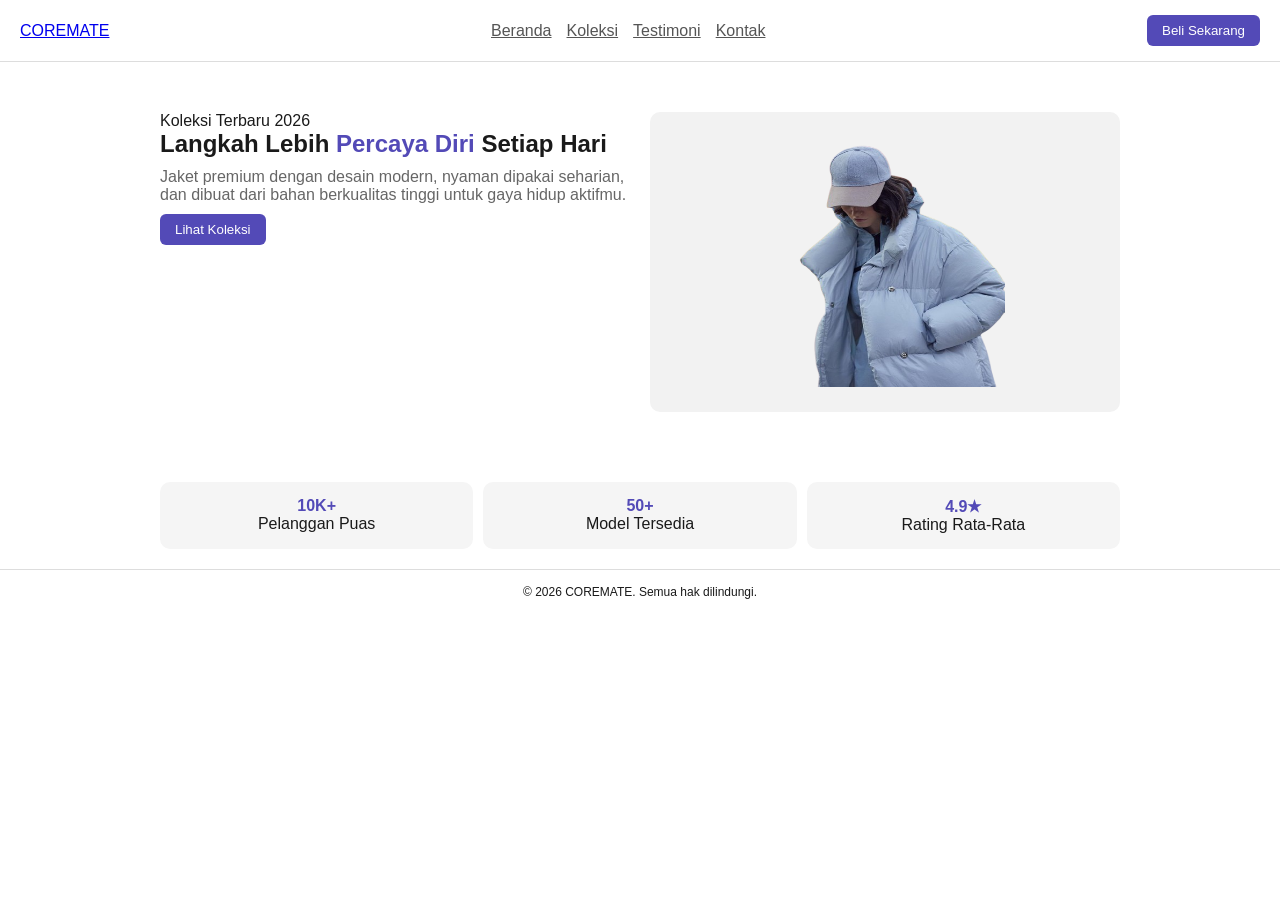
<file: modul-2/250441100100_GeyzhaFabbianCahyo/index.html>
<!DOCTYPE html>
<html lang="id">
<head>
  <meta charset="UTF-8" />
  <meta name="viewport" content="width=device-width, initial-scale=1.0" />
  <title>COREMATE - Beranda</title>
  <link rel="stylesheet" href="style.css" />
</head>
<body>

  <nav>
    <a href="index.html" class="nav-logo">COREMATE</a>
    <ul class="nav-links">
      <li><a href="index.html" class="active">Beranda</a></li>
      <li><a href="koleksi.html">Koleksi</a></li>
      <li><a href="https://shopee.co.id/ANTARESTAR-Official-Jaket-Gunung-Pria-Wanita-Aether-Jacket-Musim-Dingin-Jaket-Gelembung-Outdoor-i.561861137.22546171844" target="_blank">Testimoni</a></li>
      <li><a href="https://wa.me/08155020761" target="_blank">Kontak</a></li>
    </ul>
    <button class="btn-primary" onclick="window.location.href='koleksi.html'">Beli Sekarang</button>
  </nav>

  <section class="hero">
    <div>
      <div class="hero-tag">Koleksi Terbaru 2026</div>
      <h1>Langkah Lebih <span>Percaya Diri</span> Setiap Hari</h1>
      <p>Jaket premium dengan desain modern, nyaman dipakai seharian, dan dibuat dari bahan berkualitas tinggi untuk gaya hidup aktifmu.</p>
      <div class="hero-actions">
        <button class="btn-primary" onclick="window.location.href='koleksi.html'">Lihat Koleksi</button>
      </div>
    </div>
    <div class="jacket-wrap">
      <img src="depan-removebg-preview.png" alt="jaket" width="240" height="250" >
    </div>
  </section>

  <div class="stats">
    <div class="stat-card">
      <div class="stat-num">10K+</div>
      <div class="stat-label">Pelanggan Puas</div>
    </div>
    <div class="stat-card">
      <div class="stat-num">50+</div>
      <div class="stat-label">Model Tersedia</div>
    </div>
    <div class="stat-card">
      <div class="stat-num">4.9★</div>
      <div class="stat-label">Rating Rata-Rata</div>
    </div>
  </div>

  <footer>
    <p>&copy; 2026 COREMATE. Semua hak dilindungi.</p>
  </footer>

</body>
</html>
</file>
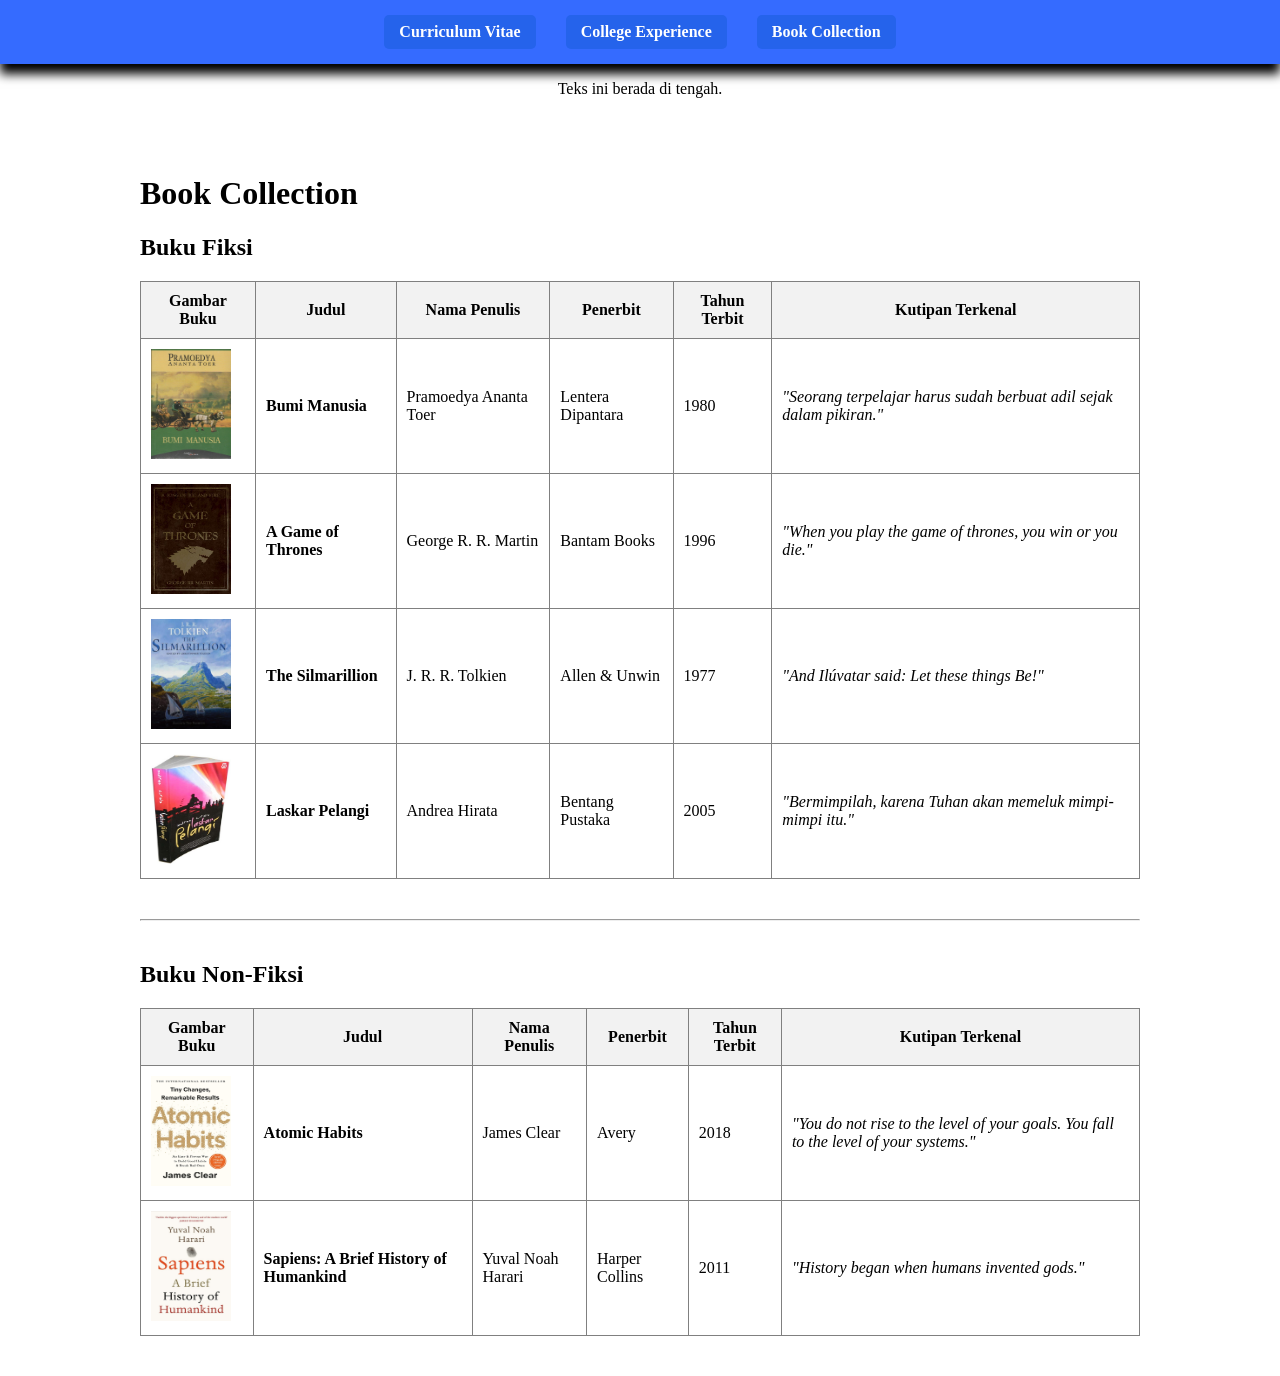
<file: modul-1/250441100100_GeyzhaFabbianCahyo_/bookcollection.html>
<!DOCTYPE html>
<html lang="id">
<head>
    <meta charset="UTF-8">
    <meta name="viewport" content="width=device-width, initial-scale=1.0">
    <title>Book Collection</title>
</head>
<body style="margin: 0;">

<nav style="background-color:#356bff; padding:15px 0; box-shadow:0 10px 10px black;">
    <div style="display:flex; justify-content:center; gap:30px;">
        <a href="curriculum vitae.html" style="text-decoration:none; color:white; font-weight:bold; padding:8px 15px; border-radius:5px; background-color:#2563eb;">Curriculum Vitae</a>
        <a href="college experience.html" style="text-decoration:none; color:white; font-weight:bold; padding:8px 15px; border-radius:5px; background-color:#2563eb;">College Experience</a>
        <a href="bookcollection.html" style="text-decoration:none; color:white; font-weight:bold; padding:8px 15px; border-radius:5px; background-color:#2563eb;">Book Collection</a>
    </div>
</nav>
<p align="center">Teks ini berada di tengah.</p>

<div style="padding: 40px; max-width: 1000px; margin: auto;">

    <h1>Book Collection</h1>

    <h2>Buku Fiksi</h2>
    <table border="1" cellpadding="10" cellspacing="0" style="width: 100%; border-collapse: collapse;">
        <thead>
            <tr style="background-color: #f2f2f2;">
                <th>Gambar Buku</th>
                <th>Judul</th>
                <th>Nama Penulis</th>
                <th>Penerbit</th>
                <th>Tahun Terbit</th>
                <th>Kutipan Terkenal</th>
            </tr>
        </thead>
        <tbody>
            <tr>
                <td><img src="bumi.manusia.jpeg" width="80" height="110" alt="Bumi Manusia"></td>
                <td><strong>Bumi Manusia</strong></td>
                <td>Pramoedya Ananta Toer</td>
                <td>Lentera Dipantara</td>
                <td>1980</td>
                <td><i>"Seorang terpelajar harus sudah berbuat adil sejak dalam pikiran."</i></td>
            </tr>
            <tr>
                <td><img src="asoiaf.jpeg" width="80" height="110" alt="Game of Thrones"></td>
                <td><strong>A Game of Thrones</strong></td>
                <td>George R. R. Martin</td>
                <td>Bantam Books</td>
                <td>1996</td>
                <td><i>"When you play the game of thrones, you win or you die."</i></td>
            </tr>
            <tr>
                <td><img src="silmarillion.jpeg" width="80" height="110" alt="The Silmarillion"></td>
                <td><strong>The Silmarillion</strong></td>
                <td>J. R. R. Tolkien</td>
                <td>Allen & Unwin</td>
                <td>1977</td>
                <td><i>"And Ilúvatar said: Let these things Be!"</i></td>
            </tr>
            <tr>
                <td><img src="laskar_pelangi.jpeg" width="80" height="110" alt="Laskar Pelangi"></td>
                <td><strong>Laskar Pelangi</strong></td>
                <td>Andrea Hirata</td>
                <td>Bentang Pustaka</td>
                <td>2005</td>
                <td><i>"Bermimpilah, karena Tuhan akan memeluk mimpi-mimpi itu."</i></td>
            </tr>
        </tbody>
    </table>

    <hr style="margin: 40px 0;">

    <h2>Buku Non-Fiksi</h2>
    <table border="1" cellpadding="10" cellspacing="0" style="width: 100%; border-collapse: collapse;">
        <thead>
            <tr style="background-color: #f2f2f2;">
                <th>Gambar Buku</th>
                <th>Judul</th>
                <th>Nama Penulis</th>
                <th>Penerbit</th>
                <th>Tahun Terbit</th>
                <th>Kutipan Terkenal</th>
            </tr>
        </thead>
        <tbody>
            <tr>
                <td><img src="atomic_habits.jpeg" width="80" height="110" alt="Atomic Habits"></td>
                <td><strong>Atomic Habits</strong></td>
                <td>James Clear</td>
                <td>Avery</td>
                <td>2018</td>
                <td><i>"You do not rise to the level of your goals. You fall to the level of your systems."</i></td>
            </tr>
            <tr>
                <td><img src="sapiens.jpeg" width="80" height="110" alt="Sapiens"></td>
                <td><strong>Sapiens: A Brief History of Humankind</strong></td>
                <td>Yuval Noah Harari</td>
                <td>Harper Collins</td>
                <td>2011</td>
                <td><i>"History began when humans invented gods."</i></td>
            </tr>
        </tbody>
    </table>

</div>
</body>
</html>
</file>
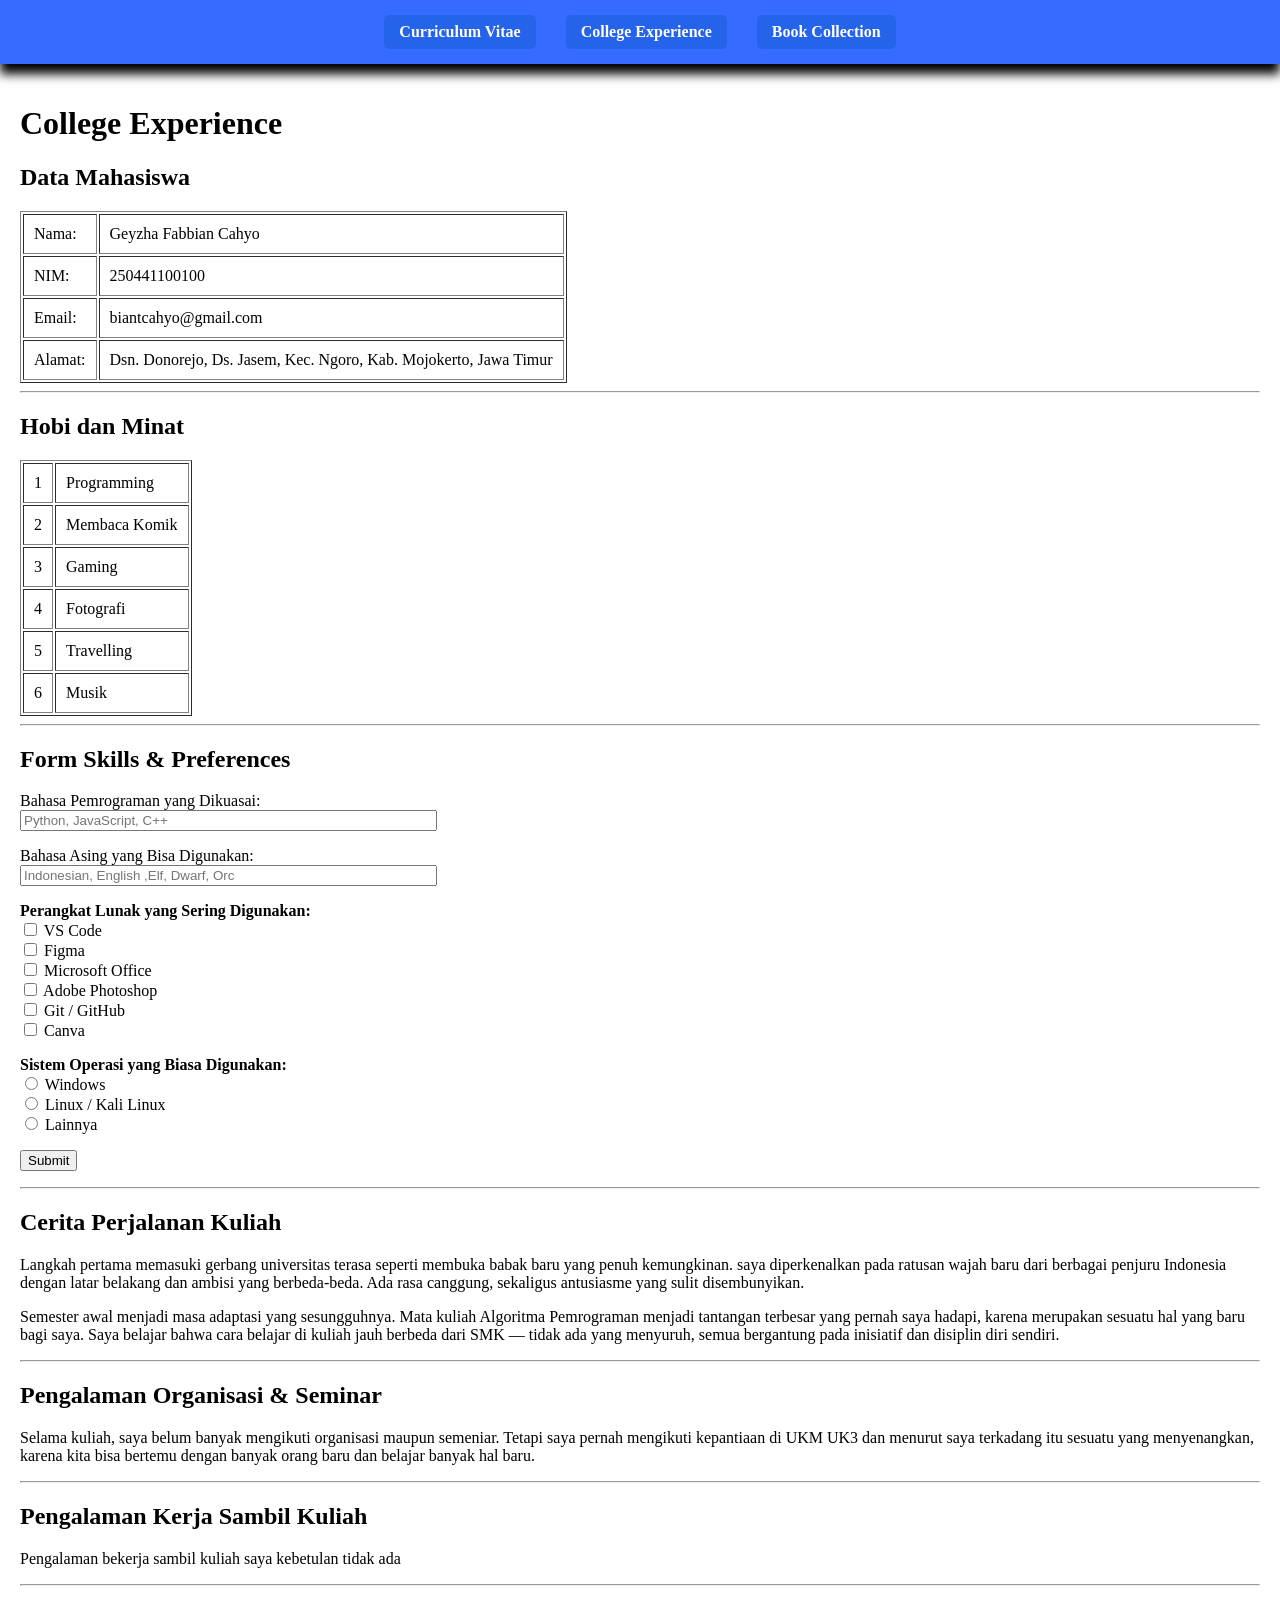
<file: modul-1/250441100100_GeyzhaFabbianCahyo_/college experience.html>
<!DOCTYPE html>
<html lang="id">
<head>
    <meta charset="UTF-8">
    <meta name="viewport" content="width=device-width, initial-scale=1.0">
    <title>College Experience</title>
</head>
<body style="margin: 0;">

<div style="background-color:#356bff; padding:15px 0; box-shadow:0 10px 10px black;">
    <div style="display:flex; justify-content:center; gap:30px;">
        <a href="curriculum vitae.html" style="text-decoration:none; color:white; font-weight:bold; padding:8px 15px; border-radius:5px; background-color:#2563eb;">Curriculum Vitae</a>
        <a href="college experience.html" style="text-decoration:none; color:white; font-weight:bold; padding:8px 15px; border-radius:5px; background-color:#2563eb;">College Experience</a>
        <a href="bookcollection.html" style="text-decoration:none; color:white; font-weight:bold; padding:8px 15px; border-radius:5px; background-color:#2563eb;">Book Collection</a>
    </div>
</div>

<div style="padding: 20px;">

    <h1>College Experience</h1>

    <h2>Data Mahasiswa</h2>
    <table border="1">
        <tr>
            <td style="padding:10px;">Nama:</td>
            <td style="padding:10px;">Geyzha Fabbian Cahyo</td>
        </tr>
        <tr>
            <td style="padding:10px;">NIM:</td>
            <td style="padding:10px;">250441100100</td>
        </tr>
        <tr>
            <td style="padding:10px;">Email:</td>
            <td style="padding:10px;">biantcahyo@gmail.com</td>
        </tr>
        <tr>
            <td style="padding:10px;">Alamat:</td>
            <td style="padding:10px;">Dsn. Donorejo, Ds. Jasem, Kec. Ngoro, Kab. Mojokerto, Jawa Timur</td>
        </tr>
    </table>

    <hr>
    <h2>Hobi dan Minat</h2>
    <table border="1">
        <tr>
            <td style="padding:10px;">1</td>
            <td style="padding:10px;">Programming</td>
        </tr>
        <tr>
            <td style="padding:10px;">2</td>
            <td style="padding:10px;">Membaca Komik</td>
        </tr>
        <tr>
            <td style="padding:10px;">3</td>
            <td style="padding:10px;">Gaming</td>
        </tr>
        <tr>
            <td style="padding:10px;">4</td>
            <td style="padding:10px;">Fotografi</td>
        </tr>
        <tr>
            <td style="padding:10px;">5</td>
            <td style="padding:10px;">Travelling</td>
        </tr>
        <tr>
            <td style="padding:10px;">6</td>
            <td style="padding:10px;">Musik</td>
        </tr>
        
    </table>

    <hr>
    <h2>Form Skills &amp; Preferences</h2>
    <form>
        <p>
            <label>Bahasa Pemrograman yang Dikuasai:<br>
            <input type="text" size="50" placeholder="Python, JavaScript, C++">
            </label>
        </p>
        <p>
            <label>Bahasa Asing yang Bisa Digunakan:<br>
            <input type="text" size="50" placeholder="Indonesian, English ,Elf, Dwarf, Orc">
            </label>
        </p>
        <p>
            <b>Perangkat Lunak yang Sering Digunakan:</b><br>
            <input type="checkbox"> VS Code<br>
            <input type="checkbox"> Figma<br>
            <input type="checkbox"> Microsoft Office<br>
            <input type="checkbox"> Adobe Photoshop<br>
            <input type="checkbox"> Git / GitHub<br>
            <input type="checkbox"> Canva<br>
        </p>
        <p>
            <b>Sistem Operasi yang Biasa Digunakan:</b><br>
            <input type="radio" name="nama"> Windows<br>
            <input type="radio" name="nama"> Linux / Kali Linux<br>
            <input type="radio" name="nama"> Lainnya<br>
        </p>
        <p><input type="submit" value="Submit"></p>
    </form>

    <hr>
    <h2>Cerita Perjalanan Kuliah</h2>
    <p>
        Langkah pertama memasuki gerbang universitas terasa seperti membuka babak baru yang penuh kemungkinan.
        saya diperkenalkan pada ratusan wajah baru dari berbagai penjuru Indonesia dengan
        latar belakang dan ambisi yang berbeda-beda. Ada rasa canggung, sekaligus antusiasme yang sulit disembunyikan.
    </p>
    <p>
        Semester awal menjadi masa adaptasi yang sesungguhnya. Mata kuliah Algoritma Pemrograman
        menjadi tantangan terbesar yang pernah saya hadapi, karena merupakan sesuatu hal yang baru bagi saya. Saya belajar bahwa cara belajar di kuliah jauh berbeda
        dari SMK — tidak ada yang menyuruh, semua bergantung pada inisiatif dan disiplin diri sendiri.
    </p>

    <hr>
    <h2>Pengalaman Organisasi &amp; Seminar</h2>
    <p>
        Selama kuliah, saya belum banyak mengikuti organisasi maupun semeniar. Tetapi saya pernah mengikuti kepantiaan di UKM UK3 dan menurut saya 
        terkadang itu sesuatu yang menyenangkan, karena kita bisa bertemu dengan banyak orang baru dan belajar banyak hal baru.
    </p>

    <hr>
    <h2>Pengalaman Kerja Sambil Kuliah</h2>
    <p>
        Pengalaman bekerja sambil kuliah saya kebetulan tidak ada
    </p>
    <hr>

</div>
</body>
</html>
</file>
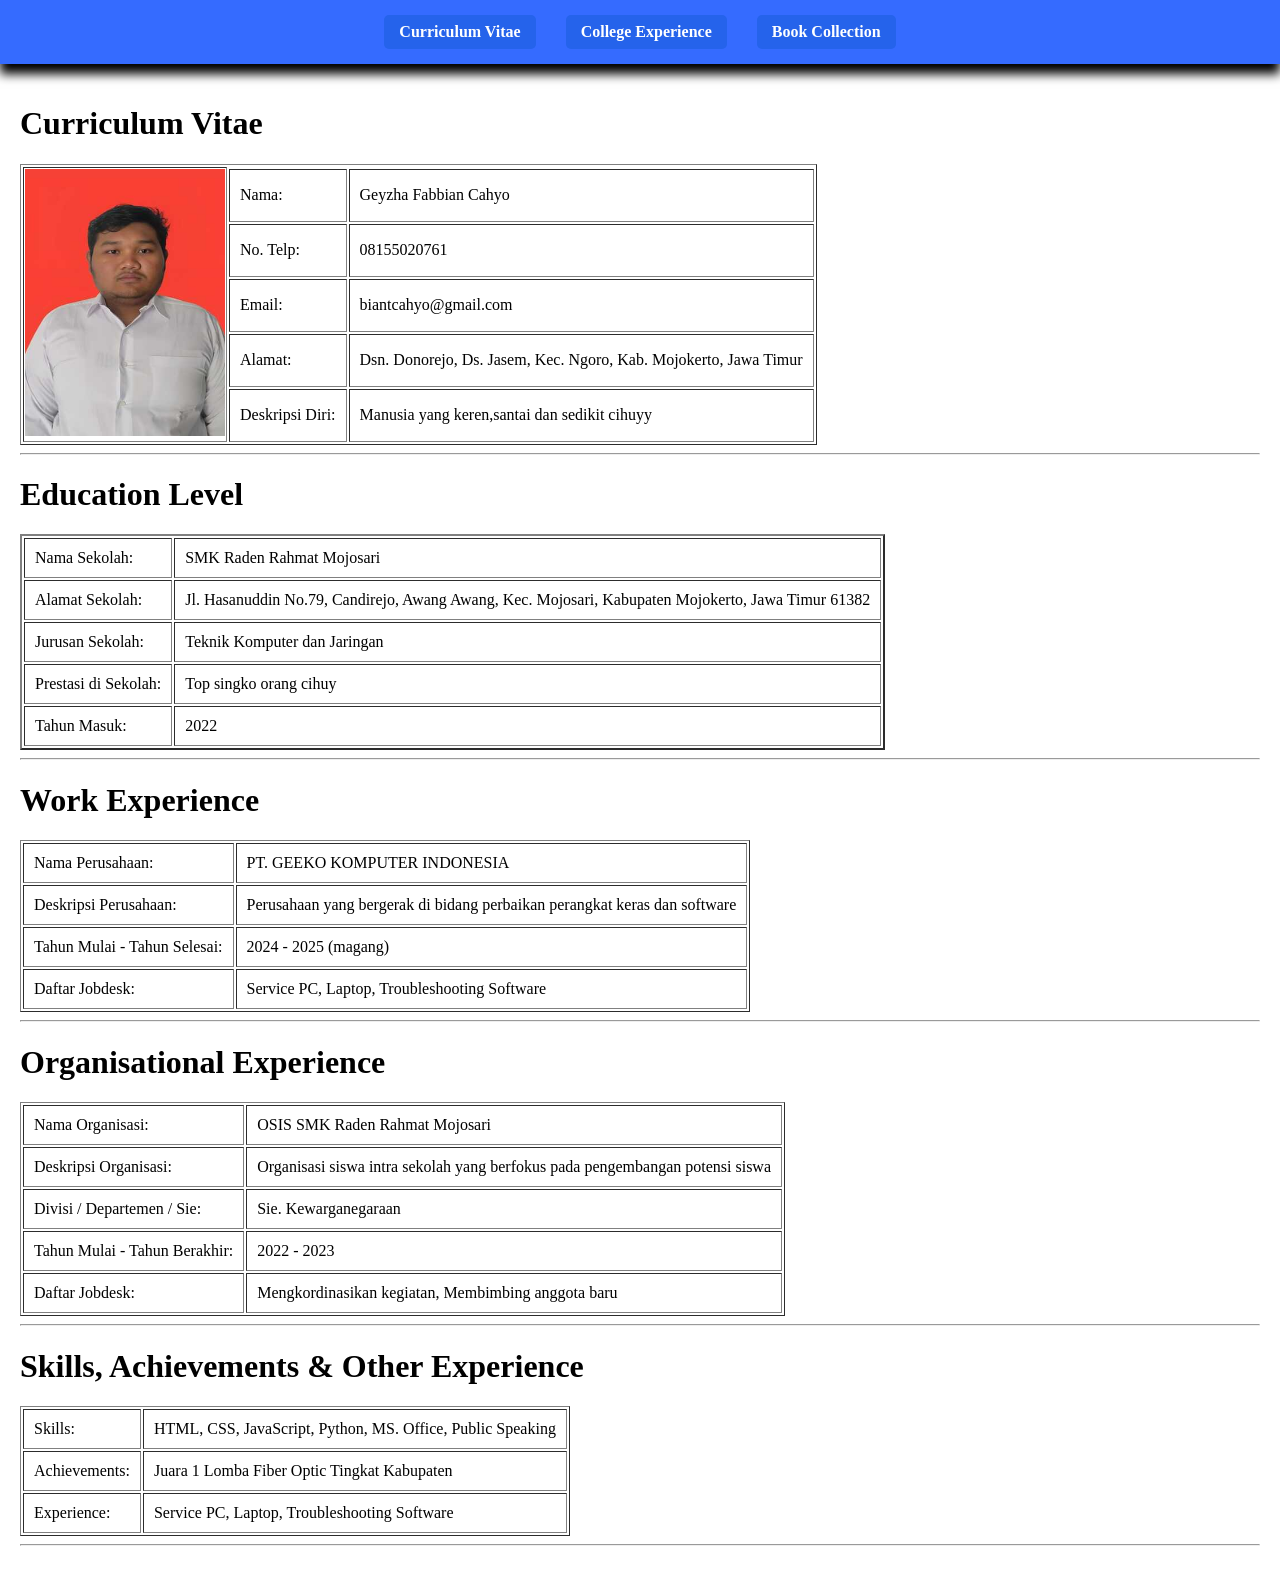
<file: modul-1/250441100100_GeyzhaFabbianCahyo_/curriculum vitae.html>
<!DOCTYPE html>
<html lang="id">
<head>
    <meta charset="UTF-8">
    <meta name="viewport" content="width=device-width, initial-scale=1.0">
    <title>Curriculum Vitae</title>
</head>
<body style="margin: 0;">

<nav style="background-color:#356bff; padding:15px 0; box-shadow:0 10px 10px black;">
    <div style="display:flex; justify-content:center; gap:30px;">
        <a href="curriculum vitae.html" style="text-decoration:none; color:white; font-weight:bold; padding:8px 15px; border-radius:5px; background-color:#2563eb;">Curriculum Vitae</a>
        <a href="college experience.html" style="text-decoration:none; color:white; font-weight:bold; padding:8px 15px; border-radius:5px; background-color:#2563eb;">College Experience</a>
        <a href="bookcollection.html" style="text-decoration:none; color:white; font-weight:bold; padding:8px 15px; border-radius:5px; background-color:#2563eb;">Book Collection</a>
    </div>
</nav>

<div style="padding: 20px;">

    <h1>Curriculum Vitae</h1>
    <table border="1">
        <tr>
            <td rowspan="6">
                <img src="foto.jpeg" alt="Foto 3x4" style="width:200px;">
            </td>
        </tr>
        <tr>
            <td style="padding:10px;">Nama:</td>
            <td style="padding:10px;">Geyzha Fabbian Cahyo</td>
        </tr>
        <tr>
            <td style="padding:10px;">No. Telp:</td>
            <td style="padding:10px;">08155020761</td>
        </tr>
        <tr>
            <td style="padding:10px;">Email:</td>
            <td style="padding:10px;">biantcahyo@gmail.com</td>
        </tr>
        <tr>
            <td style="padding:10px;">Alamat:</td>
            <td style="padding:10px;">Dsn. Donorejo, Ds. Jasem, Kec. Ngoro, Kab. Mojokerto, Jawa Timur</td>
        </tr>
        <tr>
            <td style="padding:10px;">Deskripsi Diri:</td>
            <td style="padding:10px;">Manusia yang keren,santai dan sedikit cihuyy</td>
        </tr>
    </table>

    <hr>
    <h1>Education Level</h1>
    <table border="2">
        <tr>
            <td style="padding:10px;">Nama Sekolah:</td>
            <td style="padding:10px;">SMK Raden Rahmat Mojosari</td>
        </tr>
        <tr>
            <td style="padding:10px;">Alamat Sekolah:</td>
            <td style="padding:10px;">Jl. Hasanuddin No.79, Candirejo, Awang Awang, Kec. Mojosari, Kabupaten Mojokerto, Jawa Timur 61382</td>
        </tr>
        <tr>
            <td style="padding:10px;">Jurusan Sekolah:</td>
            <td style="padding:10px;">Teknik Komputer dan Jaringan</td>
        </tr>
        <tr>
            <td style="padding:10px;">Prestasi di Sekolah:</td>
            <td style="padding:10px;">Top singko orang cihuy</td>
        </tr>
        <tr>
            <td style="padding:10px;">Tahun Masuk:</td>
            <td style="padding:10px;">2022</td>
        </tr>
    </table>

    <hr>
    <h1>Work Experience</h1>
    <table border="1">
        <tr>
            <td style="padding:10px;">Nama Perusahaan:</td>
            <td style="padding:10px;">PT. GEEKO KOMPUTER INDONESIA</td>
        </tr>
        <tr>
            <td style="padding:10px;">Deskripsi Perusahaan:</td>
            <td style="padding:10px;">Perusahaan yang bergerak di bidang perbaikan perangkat keras dan software</td>
        </tr>
        <tr>
            <td style="padding:10px;">Tahun Mulai - Tahun Selesai:</td>
            <td style="padding:10px;">2024 - 2025 (magang)</td>
        </tr>
        <tr>
            <td style="padding:10px;">Daftar Jobdesk:</td>
            <td style="padding:10px;">Service PC, Laptop, Troubleshooting Software</td>
        </tr>
    </table>

    <hr>
    <h1>Organisational Experience</h1>
    <table border="1">
        <tr>
            <td style="padding:10px;">Nama Organisasi:</td>
            <td style="padding:10px;">OSIS SMK Raden Rahmat Mojosari</td>
        </tr>
        <tr>
            <td style="padding:10px;">Deskripsi Organisasi:</td>
            <td style="padding:10px;">Organisasi siswa intra sekolah yang berfokus pada pengembangan potensi siswa</td>
        </tr>
        <tr>
            <td style="padding:10px;">Divisi / Departemen / Sie:</td>
            <td style="padding:10px;">Sie. Kewarganegaraan</td>
        </tr>
        <tr>
            <td style="padding:10px;">Tahun Mulai - Tahun Berakhir:</td>
            <td style="padding:10px;">2022 - 2023</td>
        </tr>
        <tr>
            <td style="padding:10px;">Daftar Jobdesk:</td>
            <td style="padding:10px;">Mengkordinasikan kegiatan, Membimbing anggota baru</td>
        </tr>
    </table>

    <hr>
    <h1>Skills, Achievements &amp; Other Experience</h1>
    <table border="1">
        <tr>
            <td style="padding:10px;">Skills:</td>
            <td style="padding:10px;">HTML, CSS, JavaScript, Python, MS. Office, Public Speaking</td>
        </tr>
        <tr>
            <td style="padding:10px;">Achievements:</td>
            <td style="padding:10px;">Juara 1 Lomba Fiber Optic Tingkat Kabupaten</td>
        </tr>
        <tr>
            <td style="padding:10px;">Experience:</td>
            <td style="padding:10px;">Service PC, Laptop, Troubleshooting Software</td>
        </tr>
    </table>
    <hr>

</div>
</body>
</html>
</file>
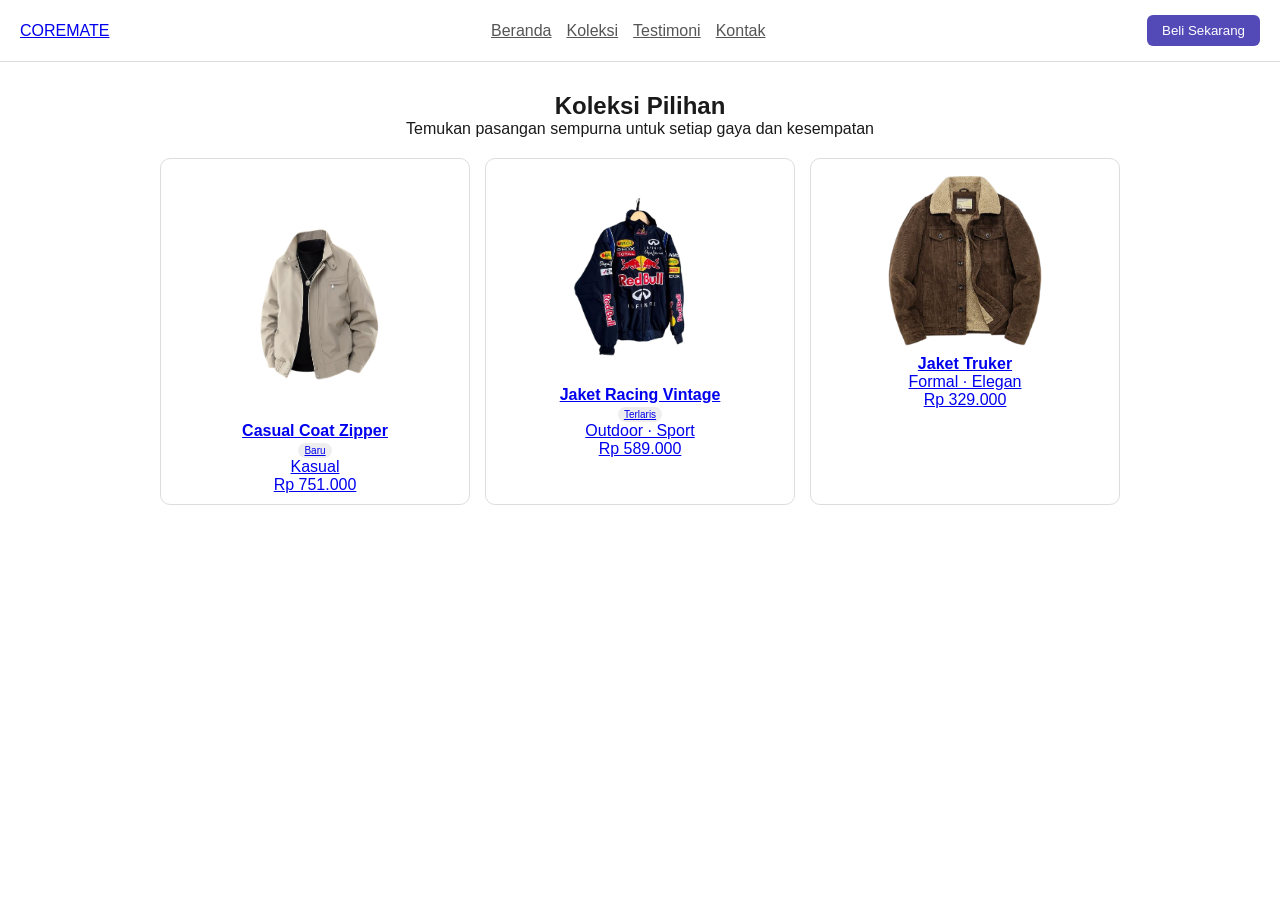
<file: modul-2/250441100100_GeyzhaFabbianCahyo/koleksi.html>
<!DOCTYPE html>
<html lang="id">
<head>
  <meta charset="UTF-8" />
  <meta name="viewport" content="width=device-width, initial-scale=1.0" />
  <title>COREMATE - Koleksi</title>
  <link rel="stylesheet" href="style.css" />
</head>
<body>

  <nav>
    <a href="index.html" class="nav-logo">COREMATE</a>
    <ul class="nav-links">
      <li><a href="index.html">Beranda</a></li>
      <li><a href="koleksi.html" class="active">Koleksi</a></li>
      <li><a href="https://shopee.co.id/ANTARESTAR-Official-Jaket-Gunung-Pria-Wanita-Aether-Jacket-Musim-Dingin-Jaket-Gelembung-Outdoor-i.561861137.22546171844" target="_blank">Testimoni </a></li>
      <li><a href="https://wa.me/08155020761" target="_blank">Kontak</a></li>
    </ul>
    <button class="btn-primary">Beli Sekarang</button>
  </nav>

  <section class="section">
    <div class="section-header">
      <h2>Koleksi Pilihan</h2>
      <p>Temukan pasangan sempurna untuk setiap gaya dan kesempatan</p>
    </div>
    <div class="product-grid">

      <div class="product-card">
        <a href="https://www.alibaba.com/product-detail/OOTD-Men-s-Stand-Jacket-for_1601293898825.html" target="_blank">
        <div class="product-thumb">
            <img src="ksual-removebg-preview.png" alt="Jaket Kasual" width="170" height="170">
        </div>
        <div class="product-info">
          <h4>Casual Coat Zipper</h4>
          <span class="badge badge-new">Baru</span>
          <p class="cat">Kasual</p>
          <p class="price">Rp 751.000</p>
        </div></a>
      </div>

      <div class="product-card">
        <a href="https://shopee.co.id/product/1196152922/25546154654" target="_blank">
        <div class="product-thumb">
            <img src="sport-removebg-preview.png" alt="Jaket Sport" width="170" height="170">
        </div>
        <div class="product-info">
          <h4>Jaket Racing Vintage</h4>
          <span class="badge badge-hot">Terlaris</span>
          <p class="cat">Outdoor · Sport</p>
          <p class="price">Rp 589.000</p>
        </div></a>
      </div>

      <div class="product-card">
        <a href="https://shopee.co.id/product/7827333/6037415164" target="_blank">
        <div class="product-thumb">
            <img src="clasic-removebg-preview.png" alt="Classic Leather" width="170" height="160">
        </div>
          <div class="product-info">
            <h4>Jaket Truker</h4>
            <p class="cat">Formal · Elegan</p>
            <p class="price">Rp 329.000</p>
          </div></a>
      </div>

    </div>
  </section>
</body>
</html>
</file>
<file: modul-2/250441100100_GeyzhaFabbianCahyo/style.css>
* {
  margin: 0;
  padding: 0;
  box-sizing: border-box;
}

body {
  font-family: Arial, sans-serif;
  background: #fff;
  color: #1a1a1a;
}

nav {
  display: flex;
  justify-content: space-between;
  align-items: center;
  padding: 15px 20px;
  border-bottom: 1px solid #ddd;
  position: sticky;
  top: 0;
  background: #fff;
}

.nav-links {
  display: flex;
  list-style: none;
  gap: 15px;
}

.nav-links a {
  color: #555;
}

.nav-links a:hover {
  color: #534AB7;
}

.btn-primary {
  background: #534AB7;
  color: white;
  padding: 8px 15px;
  border: none;
  border-radius: 6px;
  cursor: pointer;
}

.hero {
  display: grid;
  grid-template-columns: 1fr 1fr;
  padding: 50px 20px;
  gap: 20px;
  max-width: 1000px;
  margin: auto;
}

.hero h1 span {
  color: #534AB7;
}

.hero p {
  color: #666;
  margin: 10px 0;
}

.jacket-wrap {
  display: flex;
  justify-content: center;
  align-items: center;
  height: 300px;
  background: #f2f2f2;
  border-radius: 10px;
}

.stats {
  display: grid;
  grid-template-columns: repeat(3, 1fr);
  padding: 20px;
  gap: 10px;
  max-width: 1000px;
  margin: auto;
}

.stat-card {
  text-align: center;
  padding: 15px;
  background: #f5f5f5;
  border-radius: 10px;
}

.stat-num {
  font-weight: bold;
  color: #534AB7;
}

.section {
  padding: 30px 20px;
  max-width: 1000px;
  margin: auto;
}

.section-header {
  text-align: center;
  margin-bottom: 20px;
}

.product-grid {
  display: grid;
  grid-template-columns: repeat(3, 1fr);
  gap: 15px;
}

.product-card {
  border: 1px solid #ddd;
  padding: 10px;
  text-align: center;
  border-radius: 10px;
}

.product-card:hover {
  transform: translateY(-3px);
}

.product-card img {
  max-width: 100%;
  height: auto;
}

.badge {
  font-size: 10px;
  background: #eee;
  padding: 2px 6px;
  border-radius: 10px;
}

footer {
  text-align: center;
  padding: 15px;
  border-top: 1px solid #ddd;
  font-size: 12px;
}
</file>
